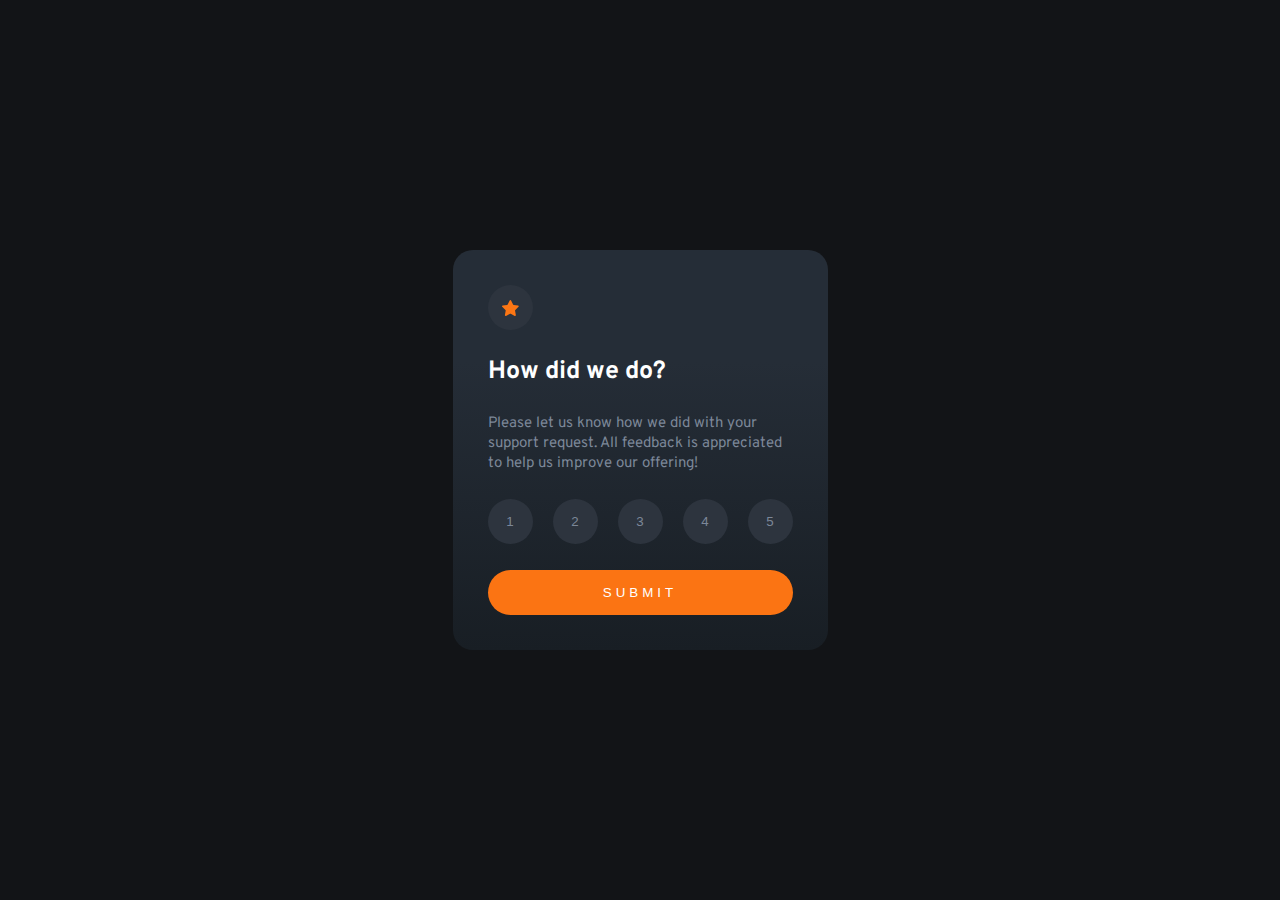
<file: index.html>
<!DOCTYPE html>
<html lang="en">
<head>
    <meta charset="UTF-8">
    <meta http-equiv="X-UA-Compatible" content="IE=edge">
    <meta name="viewport" content="width=device-width, initial-scale=1.0">
    <link rel="stylesheet" href="./styles.css">
    <link rel="preconnect" href="https://fonts.googleapis.com">
    <link rel="preconnect" href="https://fonts.gstatic.com" crossorigin>
    <link href="https://fonts.googleapis.com/css2?family=Overpass:wght@400;700&display=swap" rel="stylesheet">
    <title>Interactive rating component</title>
</head>
<body>
    <section class="card">
        <div class="card__icon">
            <img src="./interactive-rating-component-main/images/icon-star.svg" alt="">
        </div>
        <h1 class="card__title">How did we do?</h1>
        <p class="card__text">Please let us know how we did with your support request. All feedback is appreciated to help us improve our offering!</p>
        <div class="card__rate">
            <button class="card__rate--active">1</button>
            <button class="card__rate--active">2</button>
            <button class="card__rate--active">3</button>
            <button class="card__rate--active">4</button>
            <button class="card__rate--active">5</button>
        </div>
        <button onclick="onClickThanks()" class="card__submit">SUBMIT</button>
        <script src="./main.js"></script>
    </section>
</body>
</html>
</file>
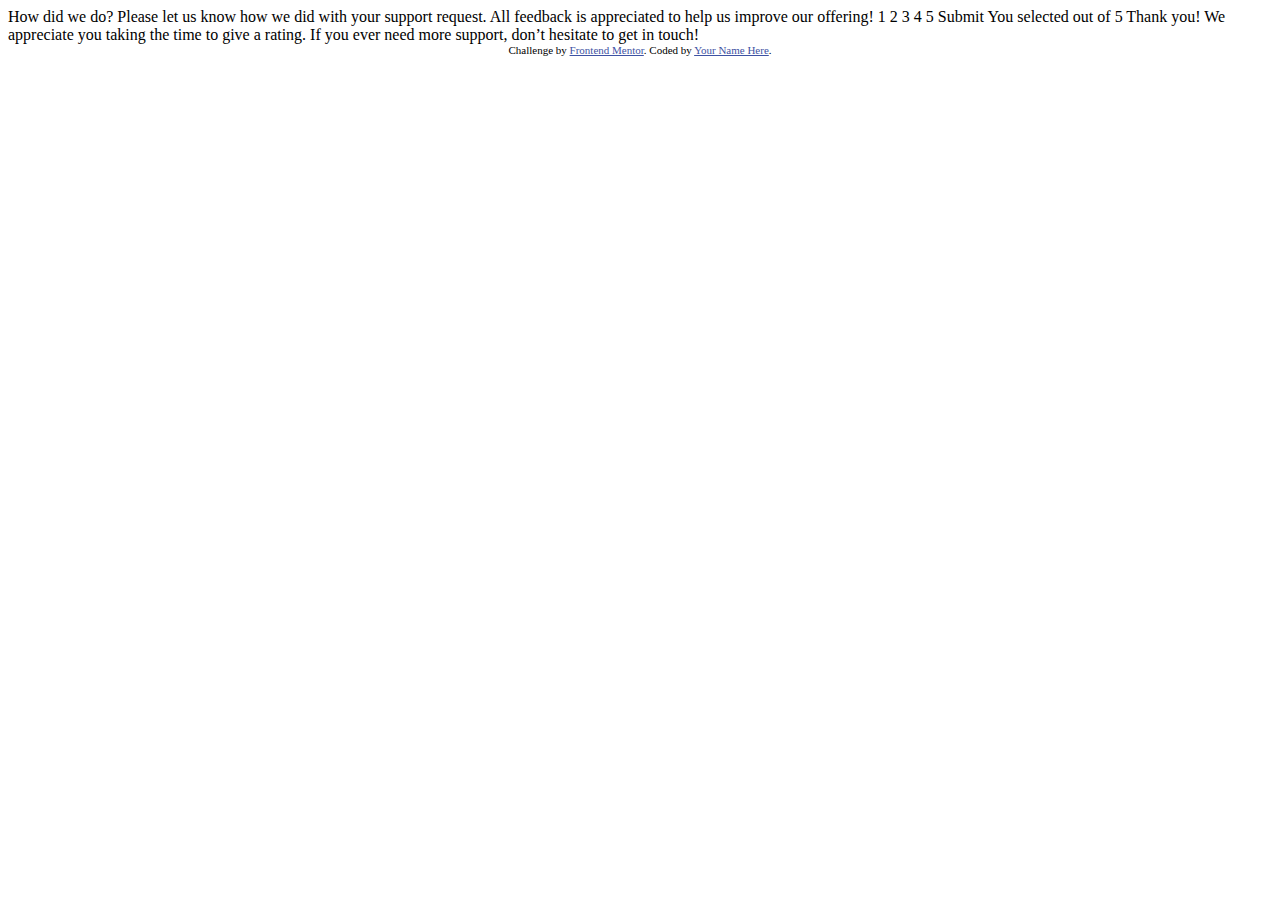
<file: interactive-rating-component-main/index.html>
<!DOCTYPE html>
<html lang="en">
<head>
  <meta charset="UTF-8">
  <meta name="viewport" content="width=device-width, initial-scale=1.0"> <!-- displays site properly based on user's device -->

  <link rel="icon" type="image/png" sizes="32x32" href="./images/favicon-32x32.png">
  
  <title>Frontend Mentor | Interactive rating component</title>

  <!-- Feel free to remove these styles or customise in your own stylesheet 👍 -->
  <style>
    .attribution { font-size: 11px; text-align: center; }
    .attribution a { color: hsl(228, 45%, 44%); }
  </style>
</head>
<body>

  <!-- Rating state start -->

  How did we do?

  Please let us know how we did with your support request. All feedback is appreciated 
  to help us improve our offering!

  1 2 3 4 5

  Submit

  <!-- Rating state end -->

  <!-- Thank you state start -->

  You selected <!-- Add rating here --> out of 5

  Thank you!

  We appreciate you taking the time to give a rating. If you ever need more support, 
  don’t hesitate to get in touch!

  <!-- Thank you state end -->

  
  <div class="attribution">
    Challenge by <a href="https://www.frontendmentor.io?ref=challenge" target="_blank">Frontend Mentor</a>. 
    Coded by <a href="#">Your Name Here</a>.
  </div>
</body>
</html>
</file>
<file: styles.css>
:root {
    /* Colors */
    --orange: hsl(25, 97%, 53%);
    --white: hsl(0, 0%, 100%);
    --light-grey: hsl(217, 12%, 63%);
    --medium-grey: hsl(216, 12%, 54%);
    --light-dark-blue: hsl(215, 16%, 21%);
    --dark-blue: hsl(213, 19%, 18%);
    --very-dark-blue: hsl(216, 12%, 8%);

    /* Typography */
    /* Font size */
    --paragraph: 1.5rem;
    /* Font weight */
    --regular: 400;
    --bold: 700;
}

* {
	margin: 0;
	padding: 0;
    box-sizing: border-box;
}

html {
    font-family: 'Overpass', sans-serif;
    font-size: 62.5%;
}

body {
    background-color: var(--very-dark-blue);
    padding: 0 20px;
    height: 100vh;
    display: flex;
    justify-content: center;
    align-items: center;
}

.card {  
    background: rgb(24,30,36);
    background: linear-gradient(360deg, rgba(24,30,36,1) 0%, rgba(37,45,55,1) 72%);
    min-width: 250px;
    max-width: 375px;
    height: 400px;
    padding: 35px;
    border-radius: 20px;
    display: flex;
    flex-direction: column;
    justify-content: space-between;
}

.card__icon {
    background-color: var(--light-dark-blue);
    height: 45px;
    width: 45px;
    border-radius: 50%;
    display: flex;
    justify-content: center;
    align-items: center;
}

.card__title {
    color: var(--white);
    font-size: 2.5rem;
    font-weight: var(--bold);
}

.card__text {
    color: var(--medium-grey);
    font-size: var(--paragraph);
    line-height: 2rem;
}

.card__rate {
    display: flex;
    justify-content: space-between;
}

.card__rate--active {
    width: 45px;
    height: 45px;
    background-color: var(--light-dark-blue);
    border-style: none;
    border-radius: 50%;
    color: var(--medium-grey);
}

.card__rate--active:hover {
    cursor: pointer;
    background-color: var(--orange);
    color: var(--white);
}
.active, .card__rate--active:active {
    background-color: var(--medium-grey);
    color: var(--white);
}

.card__submit {
    height: 45px;
    border-style: none;
    border-radius: 50px;
    background-color: var(--orange);
    color: var(--white);
    letter-spacing: .4rem;
}

.card__submit:hover {
    cursor: pointer;
    background-color: var(--white);
    color: var(--orange);
}
.card__submit:active {
    background-color: var(--white);
    color: var(--orange);
}

/* THANK YOU CARD */

.thank-you {
    background: rgb(24,30,36);
    background: linear-gradient(360deg, rgba(24,30,36,1) 0%, rgba(37,45,55,1) 72%);
    min-width: 250px;
    max-width: 375px;
    height: 400px;
    padding: 35px 35px;
    border-radius: 20px;
    display: flex;
    flex-direction: column;
    justify-content: space-between;
    align-items: center;
}

.thank-you__selected {
    color: var(--orange);
    background-color: var(--light-dark-blue);
    font-size: var(--paragraph);
    height: 35px;
    width: 180px;
    display: flex;
    justify-content: center;
    align-items: center;
    border-radius: 50px;
}

.thank-you__title {
    color: var(--white);
    font-size: 2.5rem;
    font-weight: var(--bold);
}

.thank-you__text {
    color: var(--medium-grey);
    font-size: var(--paragraph);
    line-height: 2rem;
    text-align: center;
}

@media screen and (max-width: 345px) {
    .card__rate--active {
        height: 35px;
        width: 35px;
    }
}
</file>
